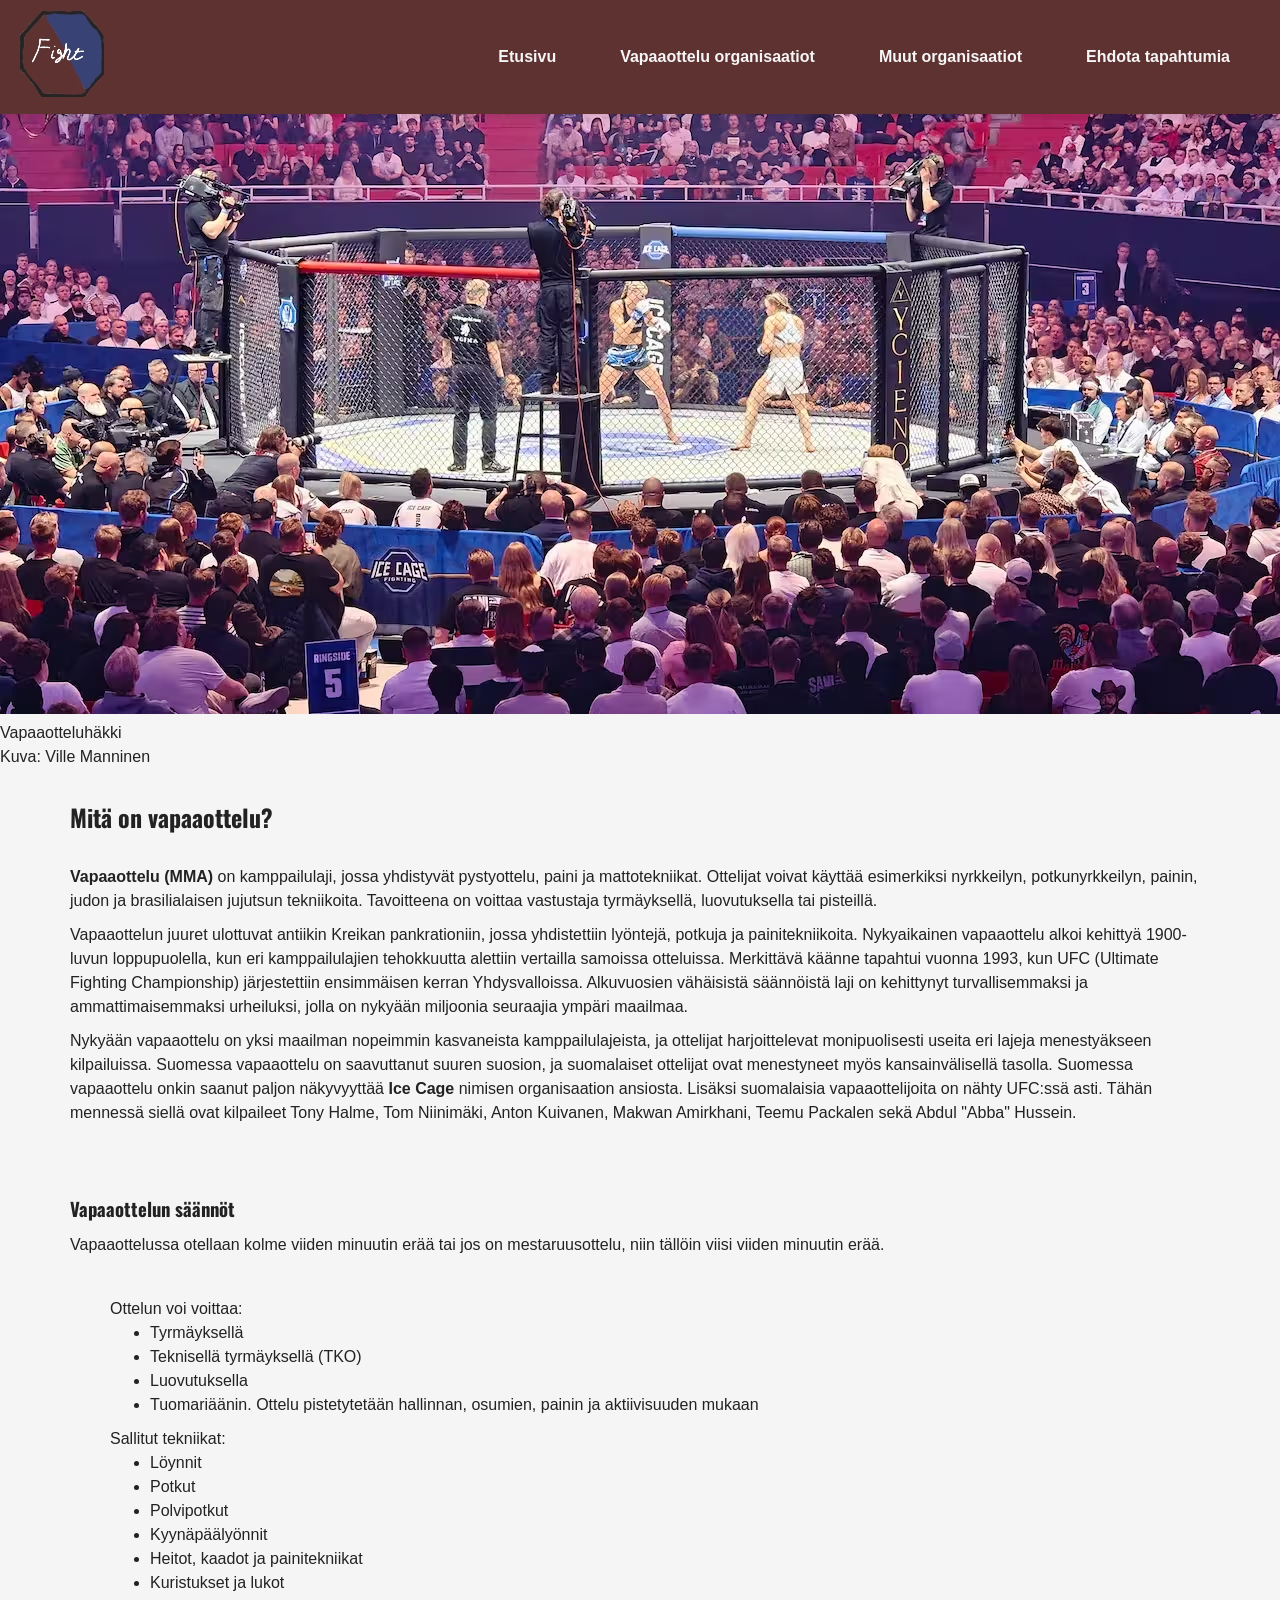
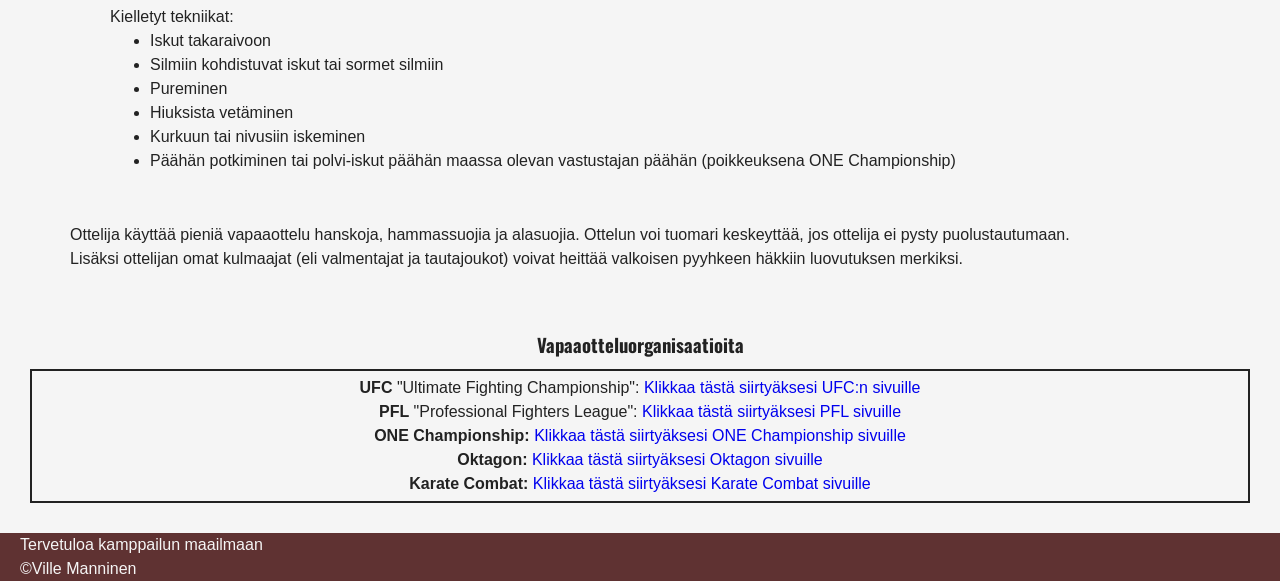
<file: index.html>
<!DOCTYPE html>
<html lang="fi">

<head>
    <meta charset="UTF-8">
    <meta name="viewport" content="width=device-width, initial-scale=1.0">
    <title>Vappaaottelu sivusto</title>
    <link rel="stylesheet" href="css/layout.css">
    <link rel="preconnect" href="https://fonts.googleapis.com">
    <link rel="preconnect" href="https://fonts.gstatic.com" crossorigin>
    <link href="https://fonts.googleapis.com/css2?family=Oswald:wght@200..700&display=swap" rel="stylesheet">
    <link rel="icon" href="kuvat/logo/icon.svg" type="image/svg+xml">
</head>

<body>
    <header class="header">
        <section id="logo">
            <figure>
                <img src="kuvat/logo.jpg" alt="logo">
            </figure>
        </section>
        <nav>
            <ul class="paavalikko">
                <li><a href="#">Etusivu</a></li>
                <!-- Pudotusvalikko vapaaotteluorganisaatioille ja muulle. Tosin tässä en nyt tehnyt kuin yhden vapaaotteluorganisaation sivut, mutta jos olisi muita niin ne tulisi tänne -->
                <li class="pudotusvalikko">
                    <a href="#vapaaottelu-organisaatiot">Vapaaottelu organisaatiot</a>
                    <ul class="pudotusvalikko-valikko">
                        <li><a href="pfl.html">PFL</a></li>
                        <li><a href="ONE">One Championship</a></li>
                        <li><a href="Oktagon">Oktagon MMA</a></li>
                    </ul>
                </li>
                <li class="pudotusvalikko">
                    <a href="#muut-organisaatiot">Muut organisaatiot</a>
                    <ul class="pudotusvalikko-valikko">
                        <li><a href="karate-combat.html">Karate Combat</a></li>
                        <li><a href="Ice Cage">Ice Cage</a></li>
                    </ul>
                </li>
                <li><a href="lomake.html">Ehdota tapahtumia</a></li>
            </ul>
        </nav>
    </header>

    <main>
        <section class="etusivu-kuva">
            <!-- Tähän tulee kuva siitä vapaaotteluhäkistä -->
            <!-- Kuvien kokoa pienennetty ja eri skaalauksia kuvista. -->
            <picture>
                <source type="image/avif" srcset="kuvat/hakki_millie_sani_v2.avif 3072w,
                        kuvat/hakki_millie_sani_v2_1280.avif 1280w,
                        kuvat/hakki_millie_sani_v2_640.avif 640w" sizes="100vw">

                <source type="image/webp" srcset="kuvat/hakki_millie_sani_v2.webp 3072w,
                        kuvat/hakki_millie_sani_v2_1280.webp 1280w,
                        kuvat/hakki_millie_sani_v2_640.webp 640w" sizes="100vw">

                <img src="kuvat/hakki_millie_sani_v2.jpg" alt="häkki kuva" width="3072" height="4096"
                    fetchpriority="high">
                <figcaption>Vapaaotteluhäkki
                    <p>Kuva: Ville Manninen</p>
                </figcaption>
            </picture>
        </section>

        <article>
            <section class="mma-info">
                <h2>Mitä on vapaaottelu?</h2>
                <p><strong>Vapaaottelu (MMA)</strong> on kamppailulaji, jossa yhdistyvät pystyottelu, paini ja
                    mattotekniikat.
                    Ottelijat voivat käyttää esimerkiksi nyrkkeilyn, potkunyrkkeilyn, painin, judon ja brasilialaisen
                    jujutsun tekniikoita.
                    Tavoitteena on voittaa vastustaja tyrmäyksellä, luovutuksella tai pisteillä.</p>
                <p>Vapaaottelun juuret ulottuvat antiikin Kreikan pankrationiin, jossa yhdistettiin lyöntejä, potkuja ja
                    painitekniikoita.
                    Nykyaikainen vapaaottelu alkoi kehittyä 1900-luvun loppupuolella, kun eri kamppailulajien
                    tehokkuutta alettiin vertailla samoissa otteluissa.
                    Merkittävä käänne tapahtui vuonna 1993, kun UFC (Ultimate Fighting Championship) järjestettiin
                    ensimmäisen kerran Yhdysvalloissa.
                    Alkuvuosien vähäisistä säännöistä laji on kehittynyt turvallisemmaksi ja ammattimaisemmaksi
                    urheiluksi, jolla on nykyään miljoonia seuraajia ympäri maailmaa.</p>
                <p>Nykyään vapaaottelu on yksi maailman nopeimmin kasvaneista kamppailulajeista, ja ottelijat
                    harjoittelevat monipuolisesti useita eri lajeja menestyäkseen kilpailuissa.
                    Suomessa vapaaottelu on saavuttanut suuren suosion, ja suomalaiset ottelijat ovat menestyneet myös
                    kansainvälisellä tasolla.
                    Suomessa vapaaottelu onkin saanut paljon näkyvyyttää <strong>Ice Cage</strong> nimisen organisaation
                    ansiosta.
                    Lisäksi suomalaisia vapaaottelijoita on nähty UFC:ssä asti. Tähän mennessä siellä ovat kilpaileet
                    Tony Halme, Tom Niinimäki, Anton Kuivanen, Makwan Amirkhani, Teemu Packalen sekä Abdul "Abba"
                    Hussein.</p>
            </section>
            <!-- Tehdään luokat säännöille ja luetteloille, jotta saadaan hienommin jäsenneltyä ja sisennettyä luetteloa -->
            <section class="säännöt">
                <h3>Vapaaottelun säännöt</h3>
                <p>Vapaaottelussa otellaan kolme viiden minuutin erää tai jos on mestaruusottelu, niin tällöin viisi
                    viiden minuutin erää.</p>
                <section class="luettelot">
                    <p>Ottelun voi voittaa: </p>
                    <ul>
                        <li>Tyrmäyksellä</li>
                        <li>Teknisellä tyrmäyksellä (TKO)</li>
                        <li>Luovutuksella</li>
                        <li>Tuomariäänin. Ottelu pistetytetään hallinnan, osumien, painin ja aktiivisuuden mukaan</li>
                    </ul>
                    <p>Sallitut tekniikat: </p>
                    <ul>
                        <li>Löynnit</li>
                        <li>Potkut</li>
                        <li>Polvipotkut</li>
                        <li>Kyynäpäälyönnit</li>
                        <li>Heitot, kaadot ja painitekniikat</li>
                        <li>Kuristukset ja lukot</li>
                    </ul>
                    <p>Kielletyt tekniikat:</p>
                    <ul>
                        <li>Iskut takaraivoon</li>
                        <li>Silmiin kohdistuvat iskut tai sormet silmiin</li>
                        <li>Pureminen</li>
                        <li>Hiuksista vetäminen</li>
                        <li>Kurkuun tai nivusiin iskeminen</li>
                        <li>Päähän potkiminen tai polvi-iskut päähän maassa olevan vastustajan päähän (poikkeuksena ONE
                            Championship)</li>
                    </ul>
                </section>
                <p>Ottelija käyttää pieniä vapaaottelu hanskoja, hammassuojia ja alasuojia. Ottelun voi tuomari
                    keskeyttää, jos ottelija ei pysty puolustautumaan. <br>
                    Lisäksi ottelijan omat kulmaajat (eli valmentajat ja tautajoukot) voivat heittää valkoisen pyyhkeen
                    häkkiin luovutuksen merkiksi.</p>
            </section>
            <section class="organisaatio-sektio">
                <!-- Tämän osan haluan yhteen omaan korttiin sisälle.

                <!-- Tee tämä jonkinnäköiseen laatikkoon ja laita linkit noiden kyseisten orgn. nettisivuille -->
                <h3>Vapaaotteluorganisaatioita</h3>
                <div class="organisaatiot">
                    <p><strong>UFC</strong> "Ultimate Fighting Championship": <a href="https://www.ufc.com/">Klikkaa
                            tästä siirtyäksesi UFC:n sivuille</a></p>
                    <p><Strong>PFL</Strong> "Professional Fighters League": <a href="https://pflmma.com/">Klikkaa tästä
                            siirtyäksesi PFL sivuille</a></p>
                    <p><Strong>ONE Championship:</Strong> <a href="https://www.onefc.com/">Klikkaa tästä siirtyäksesi
                            ONE Championship sivuille</a></p>
                    <p><strong>Oktagon:</strong> <a href="https://oktagonmma.com/en/">Klikkaa tästä siirtyäksesi Oktagon
                            sivuille</a></p>
                    <p><strong>Karate Combat:</strong> <a href="https://karate.com/">Klikkaa tästä siirtyäksesi Karate
                            Combat sivuille</a></p>
                </div>
            </section>
        </article>

    </main>

    <footer class="footer">
        <p>Tervetuloa kamppailun maailmaan</p>
        <p>&copy;Ville Manninen</p>
    </footer>

</body>

</html>
</file>
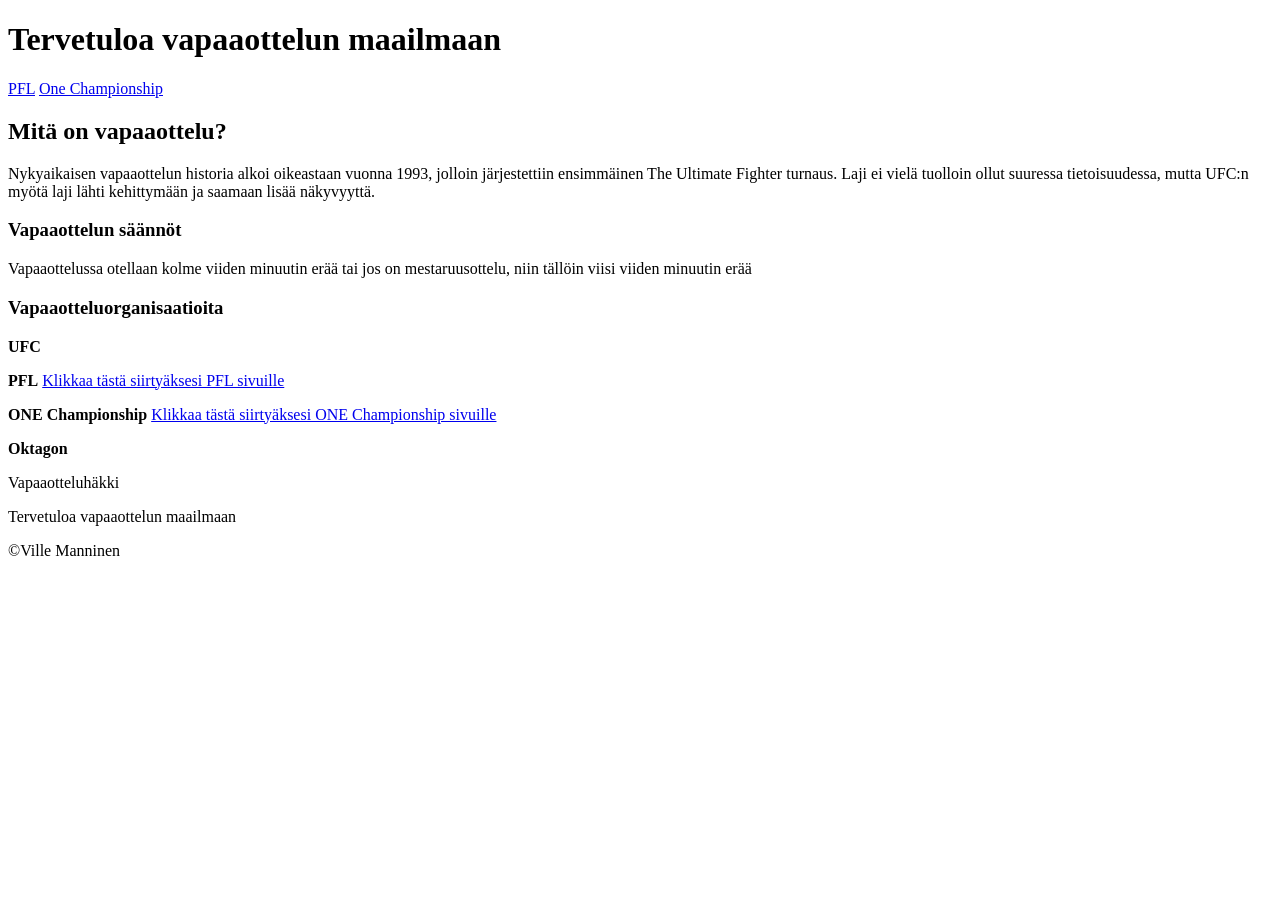
<file: html/index.html>
<!DOCTYPE html>
<html lang="en">
<head>
    <meta charset="UTF-8">
    <meta name="viewport" content="width=device-width, initial-scale=1.0">
    <title>Document</title>
    <link rel="stylesheet" href="">
</head>

<title>Vappaaottelu kalenteri</title>

<body>
    <header>
        <h1>Tervetuloa vapaaottelun maailmaan</h1>
        <nav>
            <a href="PFL">PFL</a>
            <a href="ONE">One Championship</a>
        </nav>
    </header>

    <main>
        <article>
            <h2>Mitä on vapaaottelu?</h2>
            <!-- Jatkan tätä tekstiä vielä, mutta haluan rakennetta saada alkuun -->
            <p>Nykyaikaisen vapaaottelun historia alkoi oikeastaan vuonna 1993, jolloin järjestettiin ensimmäinen The Ultimate Fighter turnaus. 
             Laji ei vielä tuolloin ollut suuressa tietoisuudessa, mutta UFC:n myötä laji lähti kehittymään ja saamaan lisää näkyvyyttä.</p>
             <h3>Vapaaottelun säännöt</h3>
             <p>Vapaaottelussa otellaan kolme viiden minuutin erää tai jos on mestaruusottelu, niin tällöin viisi viiden minuutin erää</p>
             <section>
                <!-- Tämän osan haluan yhteen omaan korttiin sisälle. Koska tässä harkkatyössä ei käydä UFC:tä tai Oktagonia niin niille ei linkkejä -->
                <h3>Vapaaotteluorganisaatioita</h3>
                <p><strong>UFC</strong></p>
                <p><Strong>PFL</Strong> <a href="PFL">Klikkaa tästä siirtyäksesi PFL sivuille</a></p>
                <p><Strong>ONE Championship</Strong> <a href="ONE">Klikkaa tästä siirtyäksesi ONE Championship sivuille</a></p>
                <p><strong>Oktagon</strong></p>
             </section>
        </article>

        <section>
            <!-- Tähän tulee kuva siitä vapaaotteluhäkistä -->
            <figure>

            </figure>
            <figcaption>Vapaaotteluhäkki</figcaption>
        </section>

        <!-- Seuraavaksi voisi tulla se lomake tähän, jossa voi ehdottaa tapahtumaa tai organisaatiota lisättäväksi -->

    </main>

    <footer>
        <p>Tervetuloa vapaaottelun maailmaan</p>
        <p>&copy;Ville Manninen</p>
    </footer>
    
</body>
</html>
</file>
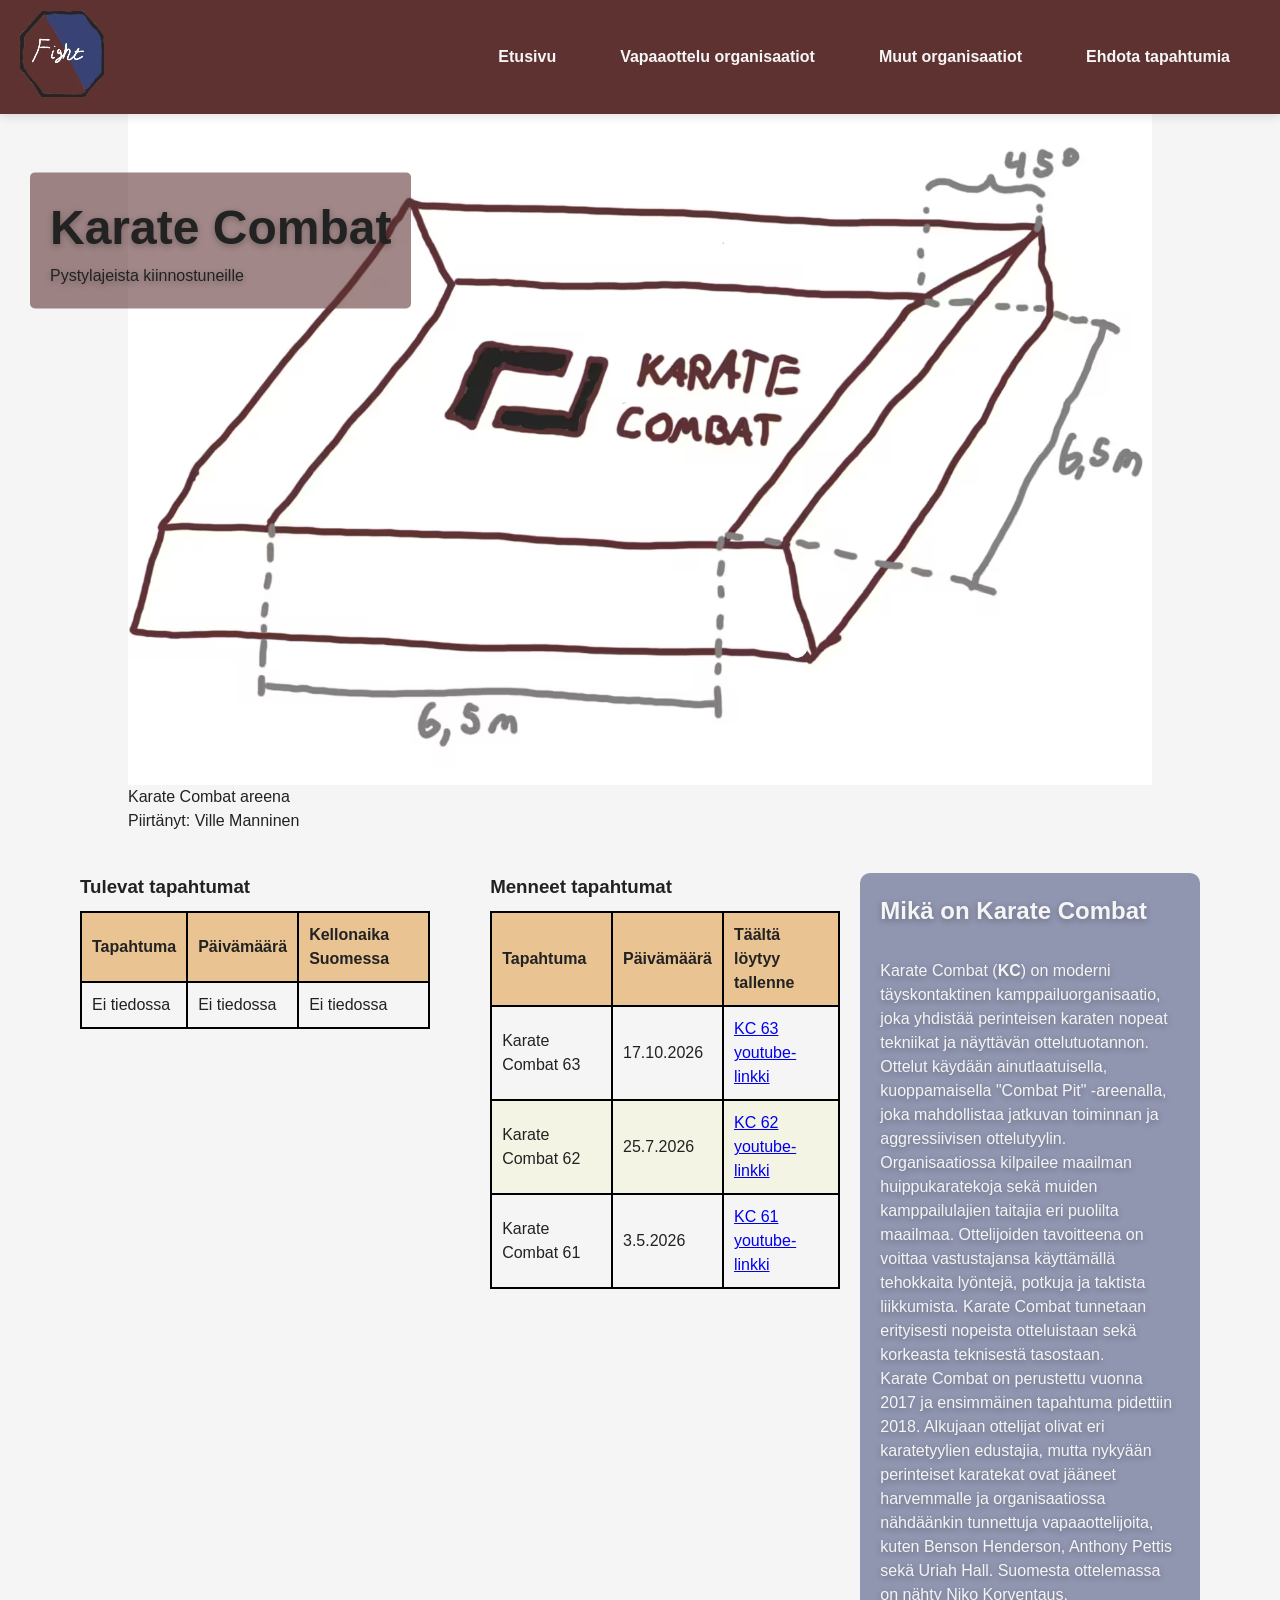
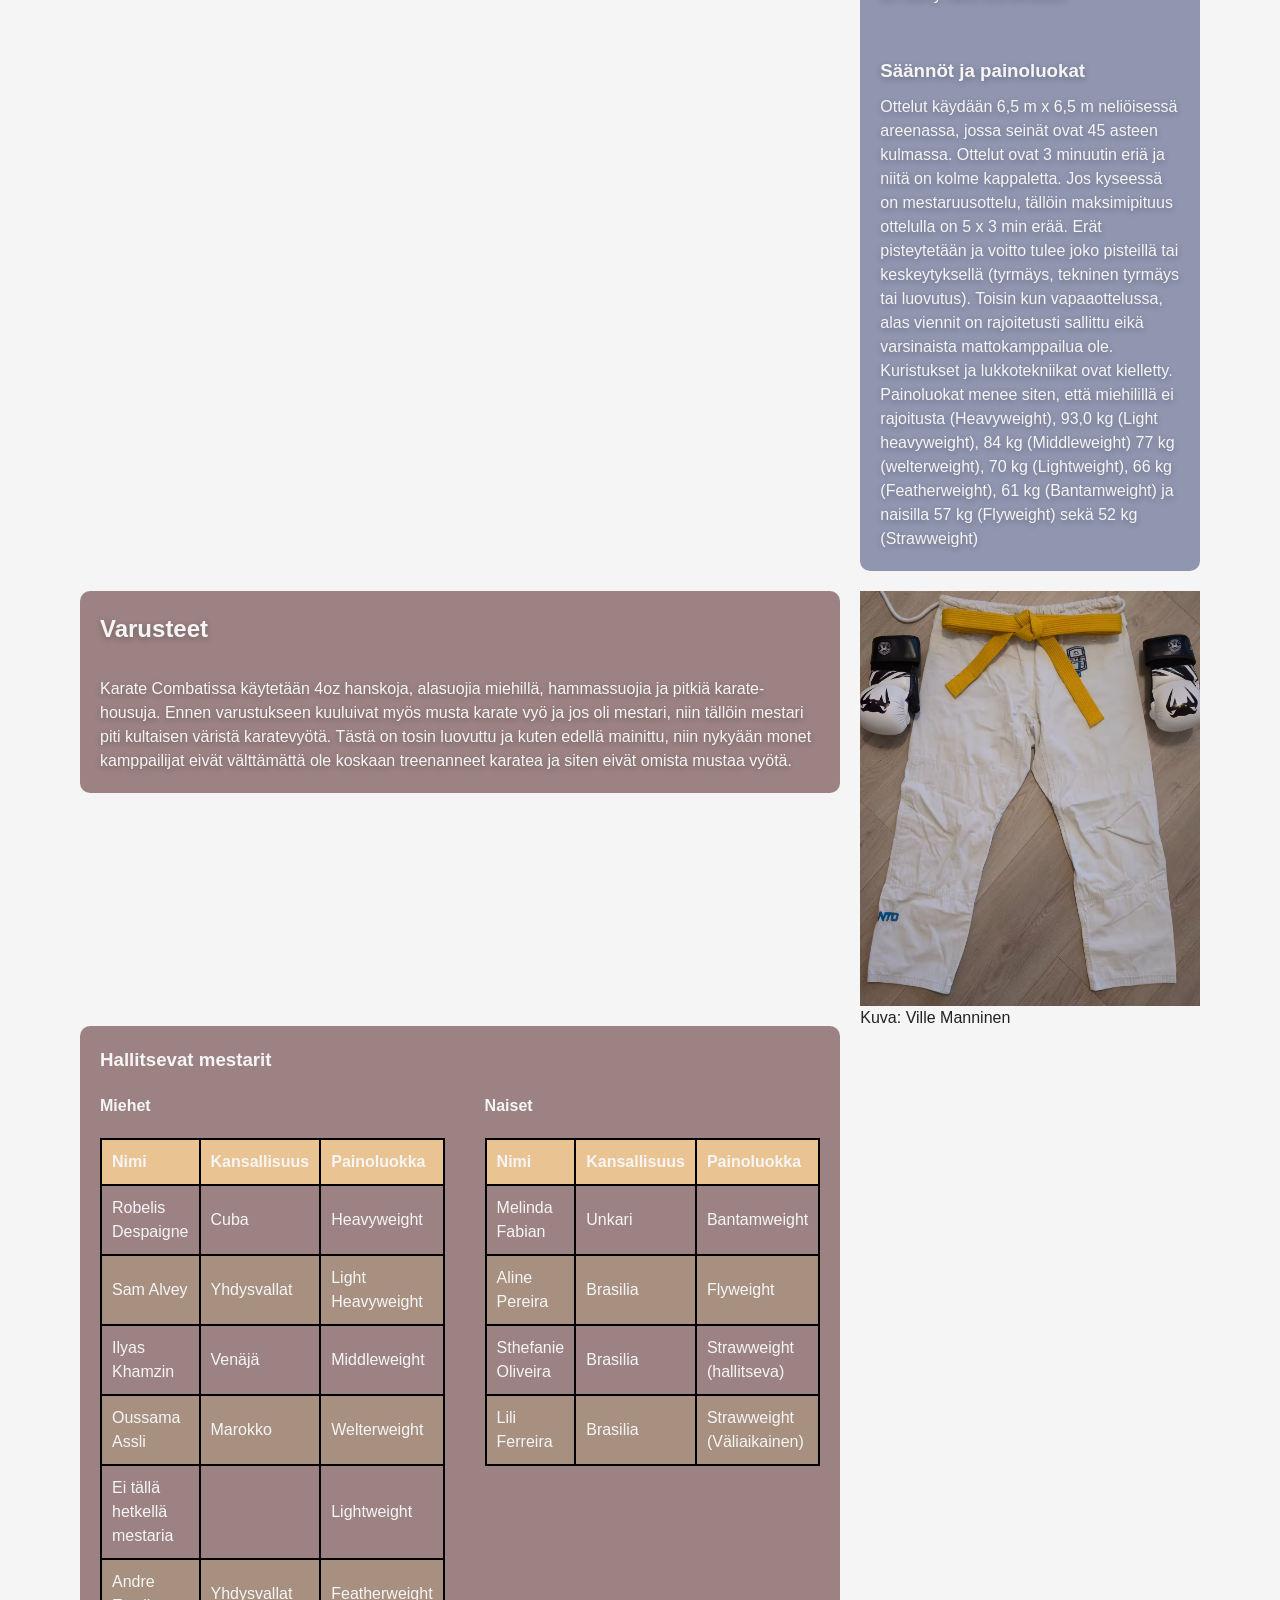
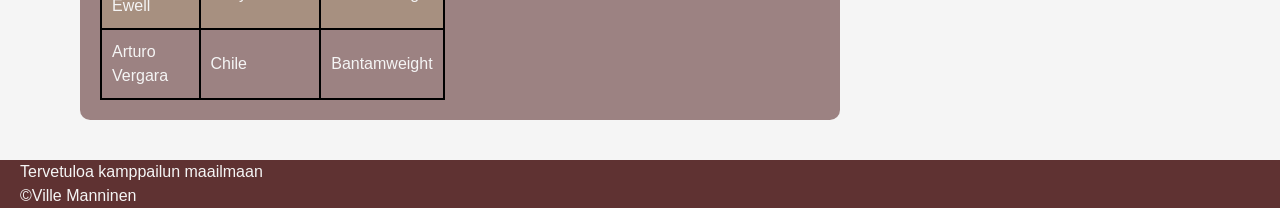
<file: karate-combat.html>
<!DOCTYPE html>
<html lang="fi">

<head>
    <meta charset="UTF-8">
    <meta name="viewport" content="width=device-width, initial-scale=1.0">
    <title>Karate Combat sivusto ja kalenteri</title>
    <link rel="stylesheet" href="css/layout.css">
    <link rel="icon" href="kuvat/logo/icon.svg" type="image/svg+xml">
</head>

<body>
    <header class="header">
        <section id="logo">
            <figure>
                <img src="kuvat/logo.jpg" alt="logo">
            </figure>
        </section>
        <nav>
            <ul class="paavalikko">
                <li><a href="index.html">Etusivu</a></li>
                <!-- Pudotusvalikko vapaaotteluorganisaatioille ja muulle. Tosin tässä en nyt tehnyt kuin yhden vapaaotteluorganisaation sivut, mutta jos olisi muita niin ne tulisi tänne -->
                <li class="pudotusvalikko">
                    <a href="#vapaaottelu-organisaatiot">Vapaaottelu organisaatiot</a>
                    <ul class="pudotusvalikko-valikko">
                        <li><a href="pfl.html">PFL</a></li>
                        <li><a href="ONE">One Championship</a></li>
                        <li><a href="Oktagon">Oktagon MMA</a></li>
                    </ul>
                </li>
                <li class="pudotusvalikko">
                    <a href="#muut-organisaatiot">Muut organisaatiot</a>
                    <ul class="pudotusvalikko-valikko">
                        <li><a href="karate-combat.html">Karate Combat</a></li>
                        <li><a href="Ice Cage">Ice Cage</a></li>
                    </ul>
                </li>
                <li><a href="lomake.html">Ehdota tapahtumia</a></li>
            </ul>
        </nav>
    </header>
    <!-- Banneri rakentuu kuvasta ja päälle teksti. Bannerin kuvan olen itse piirtänyt Samsung Galaxy Tab S9 Penup sovelluksella -->
    <!-- Kuvien kokoa pienennetty ja eri skaalauksia kuvista. -->
    <section class="kc-banneri">
        <picture>
            <source type="image/avif" srcset="kuvat/kc_pit_v2.avif 1504w,
                    kuvat/kc_pit_v2.avif 1280w,
                    kuvat/kc_pit_v2.avif 640w" sizes="100vw">
            <source type="image/webp" srcset="kuvat/kc_pit_v2.webp 1504w,
                    kuvat/kc_pit_v2.webp,
                    kuvat/kc_pit_v2.webp 640w" sizes="100vw">
            <img src="kuvat/kc_pit_v2.jpg" alt="kc-areena" width="1504" height="986" fetchpriority="high">
            <figcaption>Karate Combat areena
                <p>Piirtänyt: Ville Manninen</p>
            </figcaption>
        </picture>
        <div class="banneri-teksti">
            <h1 id="banneri-otsikko">Karate Combat</h1>
            <p>Pystylajeista kiinnostuneille</p>
        </div>
    </section>
    <!-- Main osa rakentuu neljästä osasta, tapahtumat-containerista, kc-esittelystä, varusteista ja mestareista -->
    <main class="main-kc">
        <article class="tapahtumat-container-kc">
            <section class="tulevat-kc">
                <h3>Tulevat tapahtumat</h3>
                <table>
                    <thead>
                        <th>Tapahtuma</th>
                        <th>Päivämäärä</th>
                        <th>Kellonaika Suomessa</th>
                    </thead>
                    <tbody>
                        <tr>
                            <td>Ei tiedossa</td>
                            <td>Ei tiedossa</td>
                            <td>Ei tiedossa</td>
                        </tr>
                    </tbody>
                </table>
            </section>
            <section class="menneet-kc">
                <h3>Menneet tapahtumat</h3>
                <table>
                    <thead>
                        <th>Tapahtuma</th>
                        <th>Päivämäärä</th>
                        <th>Täältä löytyy tallenne</th>
                    </thead>
                    <tbody>
                        <tr>
                            <td>Karate Combat 63</td>
                            <td>17.10.2026</td>
                            <td><a href="https://www.youtube.com/watch?v=Bj7Y3eCgF8A&t=2s">KC 63 youtube-linkki</a></td>
                        </tr>
                        <tr>
                            <td>Karate Combat 62</td>
                            <td>25.7.2026</td>
                            <td><a href="https://www.youtube.com/watch?v=kAiwUOb8HVw">KC 62 youtube-linkki</a>
                            </td>
                        </tr>
                        <tr>
                            <td>Karate Combat 61</td>
                            <td>3.5.2026</td>
                            <td><a href="https://www.youtube.com/live/7iORgmeLvCc?si=ViBxxLgZF8RyvKZC">KC 61
                                    youtube-linkki</a>
                            </td>
                        </tr>
                    </tbody>
                </table>
            </section>
        </article>
        <article class="kc-esittely">
            <section class="kc-esittely-teksti">
                <h2>Mikä on Karate Combat</h2>
                <p> Karate Combat (<strong>KC</strong>) on moderni täyskontaktinen kamppailuorganisaatio, joka
                    yhdistää
                    perinteisen karaten nopeat tekniikat ja näyttävän ottelutuotannon.
                    Ottelut käydään ainutlaatuisella, kuoppamaisella "Combat Pit" -areenalla, joka mahdollistaa
                    jatkuvan
                    toiminnan ja aggressiivisen ottelutyylin.
                </p>
                <p>Organisaatiossa kilpailee maailman huippukaratekoja sekä muiden kamppailulajien taitajia eri
                    puolilta
                    maailmaa.
                    Ottelijoiden tavoitteena on voittaa vastustajansa käyttämällä tehokkaita lyöntejä, potkuja ja
                    taktista liikkumista.
                    Karate Combat tunnetaan erityisesti nopeista otteluistaan sekä korkeasta teknisestä tasostaan.
                </p>
                <p>Karate Combat on perustettu vuonna 2017 ja ensimmäinen tapahtuma pidettiin 2018. Alkujaan
                    ottelijat
                    olivat eri karatetyylien edustajia, mutta nykyään perinteiset karatekat
                    ovat jääneet harvemmalle ja organisaatiossa nähdäänkin tunnettuja vapaaottelijoita, kuten Benson
                    Henderson, Anthony Pettis sekä Uriah Hall. Suomesta ottelemassa on nähty Niko Korventaus.
                </p>
                <h3>Säännöt ja painoluokat</h3>
                <p>Ottelut käydään 6,5 m x 6,5 m neliöisessä areenassa, jossa seinät ovat 45 asteen kulmassa.
                    Ottelut
                    ovat 3 minuutin eriä ja niitä on kolme kappaletta.
                    Jos kyseessä on mestaruusottelu, tällöin maksimipituus ottelulla on 5 x 3 min erää. Erät
                    pisteytetään ja voitto tulee joko pisteillä tai keskeytyksellä (tyrmäys, tekninen tyrmäys tai
                    luovutus).
                    Toisin kun vapaaottelussa, alas viennit on rajoitetusti sallittu eikä varsinaista
                    mattokamppailua
                    ole. Kuristukset ja lukkotekniikat ovat kielletty.
                </p>
                <p>
                    Painoluokat menee siten, että miehilillä ei rajoitusta (Heavyweight), 93,0 kg (Light
                    heavyweight),
                    84 kg
                    (Middleweight) 77 kg (welterweight), 70 kg (Lightweight), 66 kg (Featherweight), 61 kg
                    (Bantamweight)
                    ja naisilla 57 kg (Flyweight) sekä 52 kg (Strawweight)
                </p>
            </section>
        </article>
        <article class="kc-varusteet">
            <section class="kc-varusteet-teksti">
                <h2>Varusteet</h2>
                <p>Karate Combatissa käytetään 4oz hanskoja, alasuojia miehillä, hammassuojia ja pitkiä
                    karate-housuja.
                    Ennen varustukseen kuuluivat myös musta karate vyö ja jos oli mestari, niin tällöin mestari piti
                    kultaisen väristä karatevyötä.
                    Tästä on tosin luovuttu ja kuten edellä mainittu, niin nykyään monet kamppailijat eivät
                    välttämättä
                    ole koskaan treenanneet karatea ja siten eivät omista mustaa vyötä.
                </p>
            </section>
        </article>
        <section class="kc-varusteet-kuva">
            <picture>
                <source type="image/avif" srcset="kuvat/kc_vaatteet_v2.avif 2732w,
                        kuvat/kc_vaatteet_v2_1280.avif 1280w,
                        kuvat/kc_vaatteet_v2_640.avif 640w" sizes="100vw">

                <source type="image/webp" srcset="kuvat/kc_vaatteet_v2.webp 2732w,
                        kuvat/kc_vaatteet_v2_1280.webp 1280w,
                        kuvat/kc_vaatteet_v2_640.webp 640w" sizes="100vw">

                <img src="kuvat/kc_vaatteet_v2.jpg" alt="Karate Combat-vaatteet" width="2732" height="3142"
                    fetchpriority="high">
                <figcaption>
                    Kuva: Ville Manninen
                </figcaption>
            </picture>
        </section>

        <div class="mestarit-container-kc">
            <h3>Hallitsevat mestarit</h3>
            <section class="miehet-kc">
                <h4>Miehet</h4>
                <table>
                    <thead>
                        <th>Nimi</th>
                        <th>Kansallisuus</th>
                        <th>Painoluokka</th>
                    </thead>
                    <tbody>
                        <tr>
                            <td>Robelis Despaigne</td>
                            <td>Cuba</td>
                            <td>Heavyweight</td>
                        </tr>
                        <tr>
                            <td>Sam Alvey</td>
                            <td>Yhdysvallat</td>
                            <td>Light Heavyweight</td>
                        </tr>
                        <tr>
                            <td>Ilyas Khamzin</td>
                            <td>Venäjä</td>
                            <td>Middleweight</td>
                        </tr>
                        <tr>
                            <td>Oussama Assli</td>
                            <td>Marokko</td>
                            <td>Welterweight</td>
                        </tr>
                        <tr>
                            <td>Ei tällä hetkellä mestaria</td>
                            <td></td>
                            <td>Lightweight</td>
                        </tr>
                        <tr>
                            <td>Andre Ewell</td>
                            <td>Yhdysvallat</td>
                            <td>Featherweight</td>
                        </tr>
                        <tr>
                            <td>Arturo Vergara</td>
                            <td>Chile</td>
                            <td>Bantamweight</td>
                        </tr>
                    </tbody>
                </table>
            </section>
            <section class="naiset-kc">
                <h4>Naiset</h4>
                <table>
                    <thead>
                        <th>Nimi</th>
                        <th>Kansallisuus</th>
                        <th>Painoluokka</th>
                    </thead>
                    <tbody>
                        <tr>
                            <td>Melinda Fabian</td>
                            <td>Unkari</td>
                            <td>Bantamweight</td>
                        </tr>
                        <tr>
                            <td>Aline Pereira</td>
                            <td>Brasilia</td>
                            <td>Flyweight</td>
                        </tr>
                        <tr>
                            <td>Sthefanie Oliveira</td>
                            <td>Brasilia</td>
                            <td>Strawweight (hallitseva)</td>
                        </tr>
                        <tr>
                            <td>Lili Ferreira</td>
                            <td>Brasilia</td>
                            <td>Strawweight (Väliaikainen)</td>
                        </tr>
                    </tbody>
                </table>
            </section>
    </main>

    <footer class="footer">
        <p>Tervetuloa kamppailun maailmaan</p>
        <p>&copy;Ville Manninen</p>
    </footer>

</body>

</html>
</file>
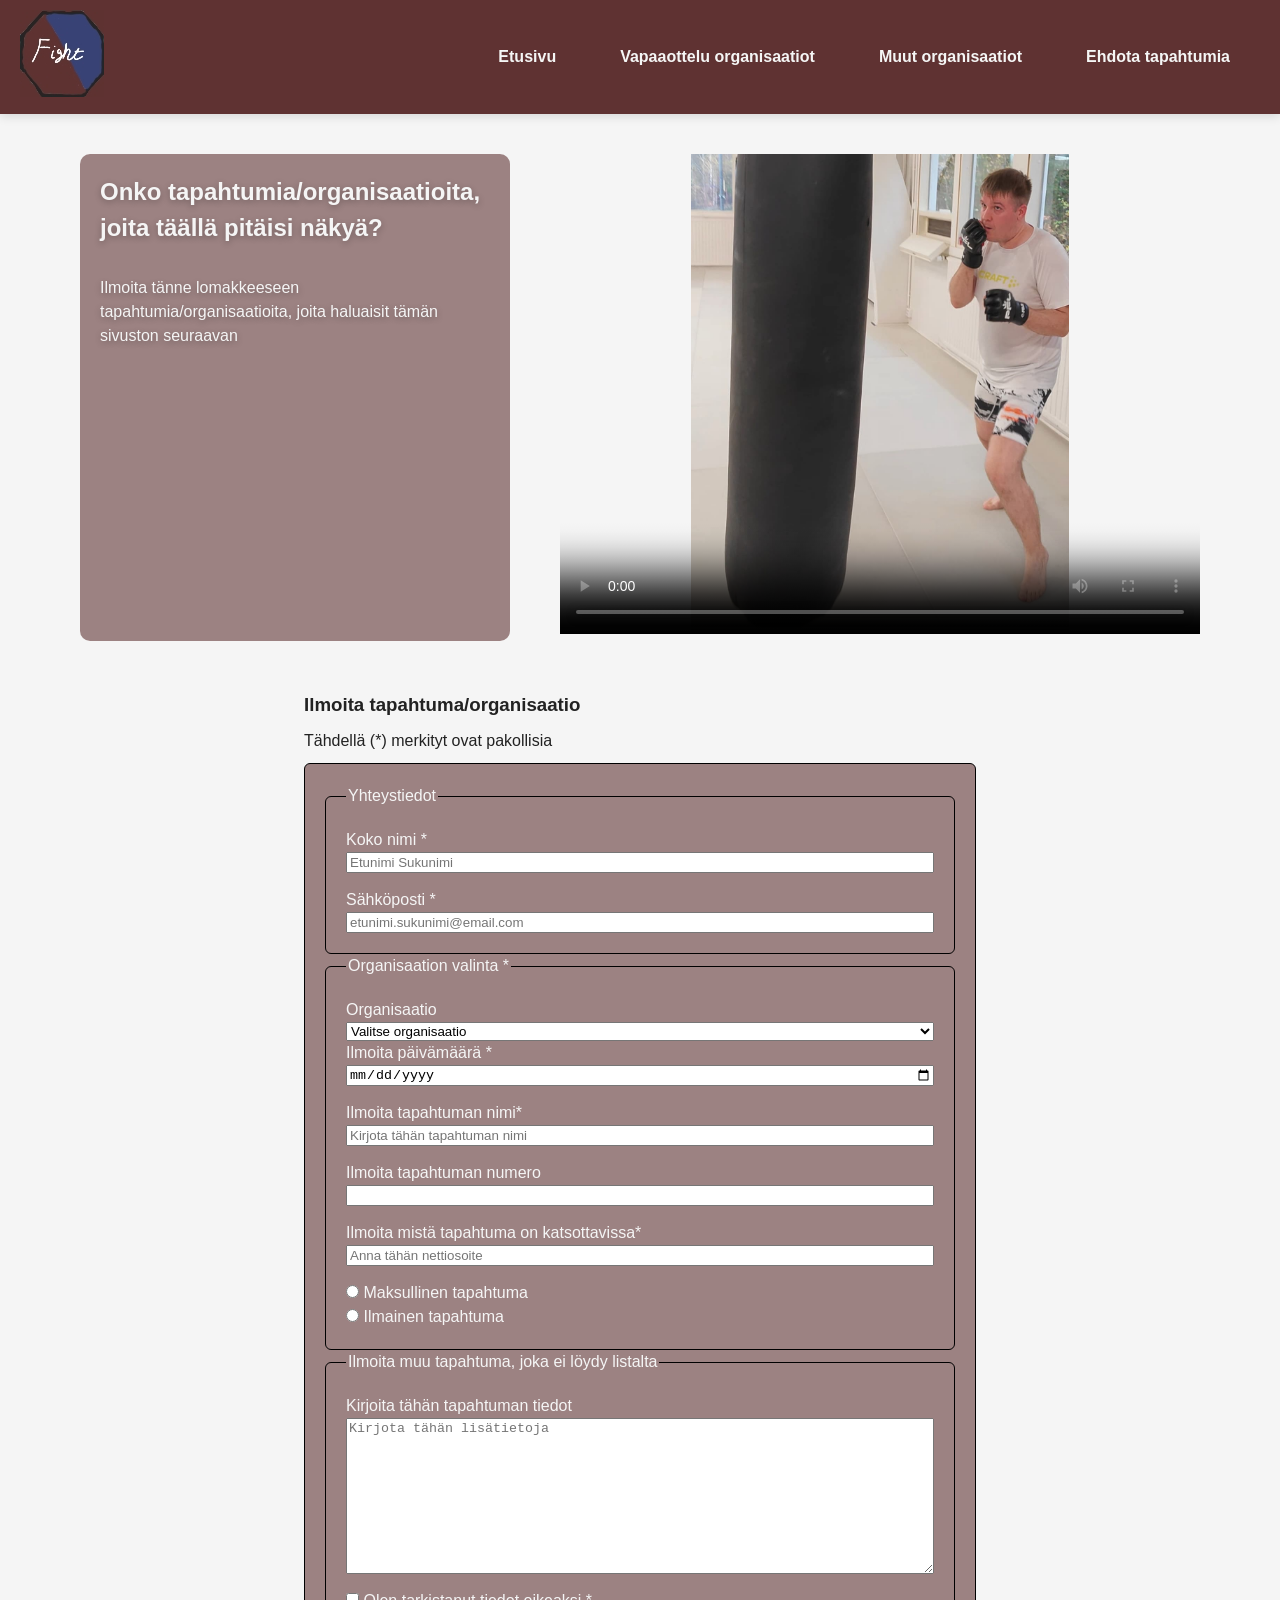
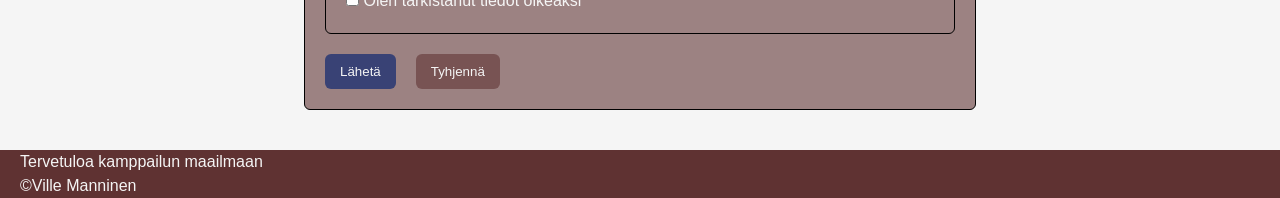
<file: lomake.html>
<!DOCTYPE html>
<html lang="fi">

<head>
    <meta charset="UTF-8">
    <meta name="viewport" content="width=device-width, initial-scale=1.0">
    <title>Tapahtuman ehdotuslomake</title>
    <link rel="stylesheet" href="css/layout.css">
    <link rel="icon" href="kuvat/logo/icon.svg" type="image/svg+xml">
</head>

<body>
    <header class="header">
        <section id="logo">
            <figure>
                <img src="kuvat/logo.jpg" alt="logo">
            </figure>
        </section>
        <nav>
            <ul class="paavalikko">
                <li><a href="index.html">Etusivu</a></li>
                <!-- Pudotusvalikko vapaaotteluorganisaatioille ja muulle. Tosin tässä en nyt tehnyt kuin yhden vapaaotteluorganisaation sivut, mutta jos olisi muita niin ne tulisi tänne -->
                <li class="pudotusvalikko">
                    <a href="#vapaaottelu-organisaatiot">Vapaaottelu organisaatiot</a>
                    <ul class="pudotusvalikko-valikko">
                        <li><a href="pfl.html">PFL</a></li>
                        <li><a href="ONE">One Championship</a></li>
                        <li><a href="Oktagon">Oktagon MMA</a></li>
                    </ul>
                </li>
                <li class="pudotusvalikko">
                    <a href="#muut-organisaatiot">Muut organisaatiot</a>
                    <ul class="pudotusvalikko-valikko">
                        <li><a href="karate-combat.html">Karate Combat</a></li>
                        <li><a href="Ice Cage">Ice Cage</a></li>
                    </ul>
                </li>
                <li><a href="lomake.html">Ehdota tapahtumia</a></li>
            </ul>
        </nav>
    </header>
    <!-- Tälle sivulle tulee lomake, jossa voi täyttää tapahtuma-ilmoituslomakkeen ja lisäksi video
     Videon kuva on logo, sillä en saanut fiksusti puhelimesta tallennettua videosta kuvaa tuohon, enkä 
     jaksanut enää lavastaa kuvaa videolle. Videossa olen minä, musiikki on itse kitaralla tekoälylle nauhoitettu ja tekoäly
     generoinut musiikin. Eli copyrights kunnossa -->
    <main class="main-lomake">
        <section class="otsikko-lomake">
            <h2>Onko tapahtumia/organisaatioita, joita täällä pitäisi näkyä?</h2>
            <p>Ilmoita tänne lomakkeeseen tapahtumia/organisaatioita, joita haluaisit tämän sivuston seuraavan
            </p>
        </section>
        <section class="nyrkkeily-video">
            <video controls="metadata" poster="kuvat/video_kuva_v2.jpg" width="640" height="480">
                <source src="media/nyrkkeily_video.mp4">
            </video>
        </section>
        <!-- Tästä alkaa lomake. Lomakkeella ilmoitetaan joko listalta löytyvä organisaation tapahtuman, tai sitten voi ilmoittaa aivan uuden organisaation tapahtuman -->
        <section class="lomake-taytto">
            <h3>Ilmoita tapahtuma/organisaatio</h3>
            <p>Tähdellä (*) merkityt ovat pakollisia</p>
            <form action="#" method="post">
                <fieldset>
                    <legend>Yhteystiedot</legend>
                    <div class="kentta">
                        <label for="nimi">Koko nimi <span class="pakollinen">*</span></label>
                        <input type="text" name="kokonimi" id="nimi" placeholder="Etunimi Sukunimi" autocomplete="name"
                            maxlength="100" required>
                    </div>
                    <div class="kentta">
                        <label for="sposti">Sähköposti <span class="pakollinen">*</span></label>
                        <input type="email" name="spostiosoite" id="sposti" placeholder="etunimi.sukunimi@email.com"
                            autocomplete="email" maxlength="100" required>
                    </div>
                </fieldset>
                <fieldset>
                    <legend>Organisaation valinta *</legend>
                    <label for="organisaatio">Organisaatio</label>
                    <select name="organisaatio" id="organisaatio">
                        <option value="#">Valitse organisaatio</option>
                        <optgroup label="Vapaaottelu">
                            <option value="ufc">UFC</option>
                            <option value="pfl">PFL</option>
                            <option value="oktagon">Oktagon</option>
                            <option value="rizin">RIZIN Fighting Federarion</option>
                        </optgroup>
                        <optgroup label="Muut">
                            <option value="karare-combat">Karate Combat</option>
                            <option value="one-championship">One Championship</option>
                            <option value="ice-cage">Ice Cage</option>
                            <option value="raf">RAF Real American Freestyle</option>
                        </optgroup>
                    </select>
                    <div class="kentta">
                        <label for="paiva">Ilmoita päivämäärä <span class="pakollinen">*</span></label>
                        <input type="date" id="paiva" name="paiva" required>
                    </div>
                    <div class="kentta">
                        <label for="tapahtuma-nimi">Ilmoita tapahtuman nimi<span class="pakollinen">*</span></label>
                        <input type="text" id="tapahtuma-nimi" name="tapahtuma-nimi" placeholder="Kirjota tähän tapahtuman nimi" maxlength="100" required>
                    </div>
                    <div class="kentta">
                        <label for="numero">Ilmoita tapahtuman numero </label>
                        <input type="number" id="numero" name="numero" min="1"> 
                        <!-- Tapahtuma ei voi olla numero yksi, mutta ylärajaa ei määritetä. Esim. UFC alkaa olemaan jo tapahtumassa 400 
                         Kaikilla tapahtumilla ei myöskään välttämättä ole numeroa ja sen takia tuossa ei ole oletusarvoa, kun se olisi
                         rasittavaa aina pyyhkiä oletusarvo pois.-->
                    </div>
                    <div class="kentta">
                        <label for="mista">Ilmoita mistä tapahtuma on katsottavissa<span class="pakollinen">*</span></label>
                        <input type="text" id="mista" name="mista" placeholder="Anna tähän nettiosoite" maxlength="500" required>
                    </div>
                    <div class="valinta">
                        <input type="radio" id="maksullinen" name="maksullisuus" value="maksullinen" required>
                        <label for="maksullinen">Maksullinen tapahtuma</label>
                    </div>
                    <div class="valinta">
                        <input type="radio" id="ilmainen" name="maksullisuus" value="ilmainen" required>
                        <label for="ilmainen">Ilmainen tapahtuma</label>
                    </div>
                </fieldset>
                <fieldset>
                    <legend>Ilmoita muu tapahtuma, joka ei löydy listalta</legend>
                    <div class="kentta">
                        <label for="viesti">Kirjoita tähän tapahtuman tiedot</label>
                        <textarea name="viesti" id="viesti" rows="10"
                            placeholder="Kirjota tähän lisätietoja"></textarea>
                    </div>
                    <div class="valinta">
                        <input type="checkbox" id="tiedot-oikeat" name="tiedot-oikeat" value="kylla">
                        <label for="tiedot-oikeat">Olen tarkistanut tiedot oikeaksi <span
                                class="pakollinen">*</span></label>
                    </div>
                </fieldset>

                <div class="painikkeet">
                    <button type="submit">Lähetä</button>
                    <button type="reset" class="tyhjenna">Tyhjennä</button>
                </div>
            </form>
        </section>

    </main>
    <footer class="footer">
        <p>Tervetuloa kamppailun maailmaan</p>
        <p>&copy;Ville Manninen</p>
    </footer>
</body>

</html>
</file>
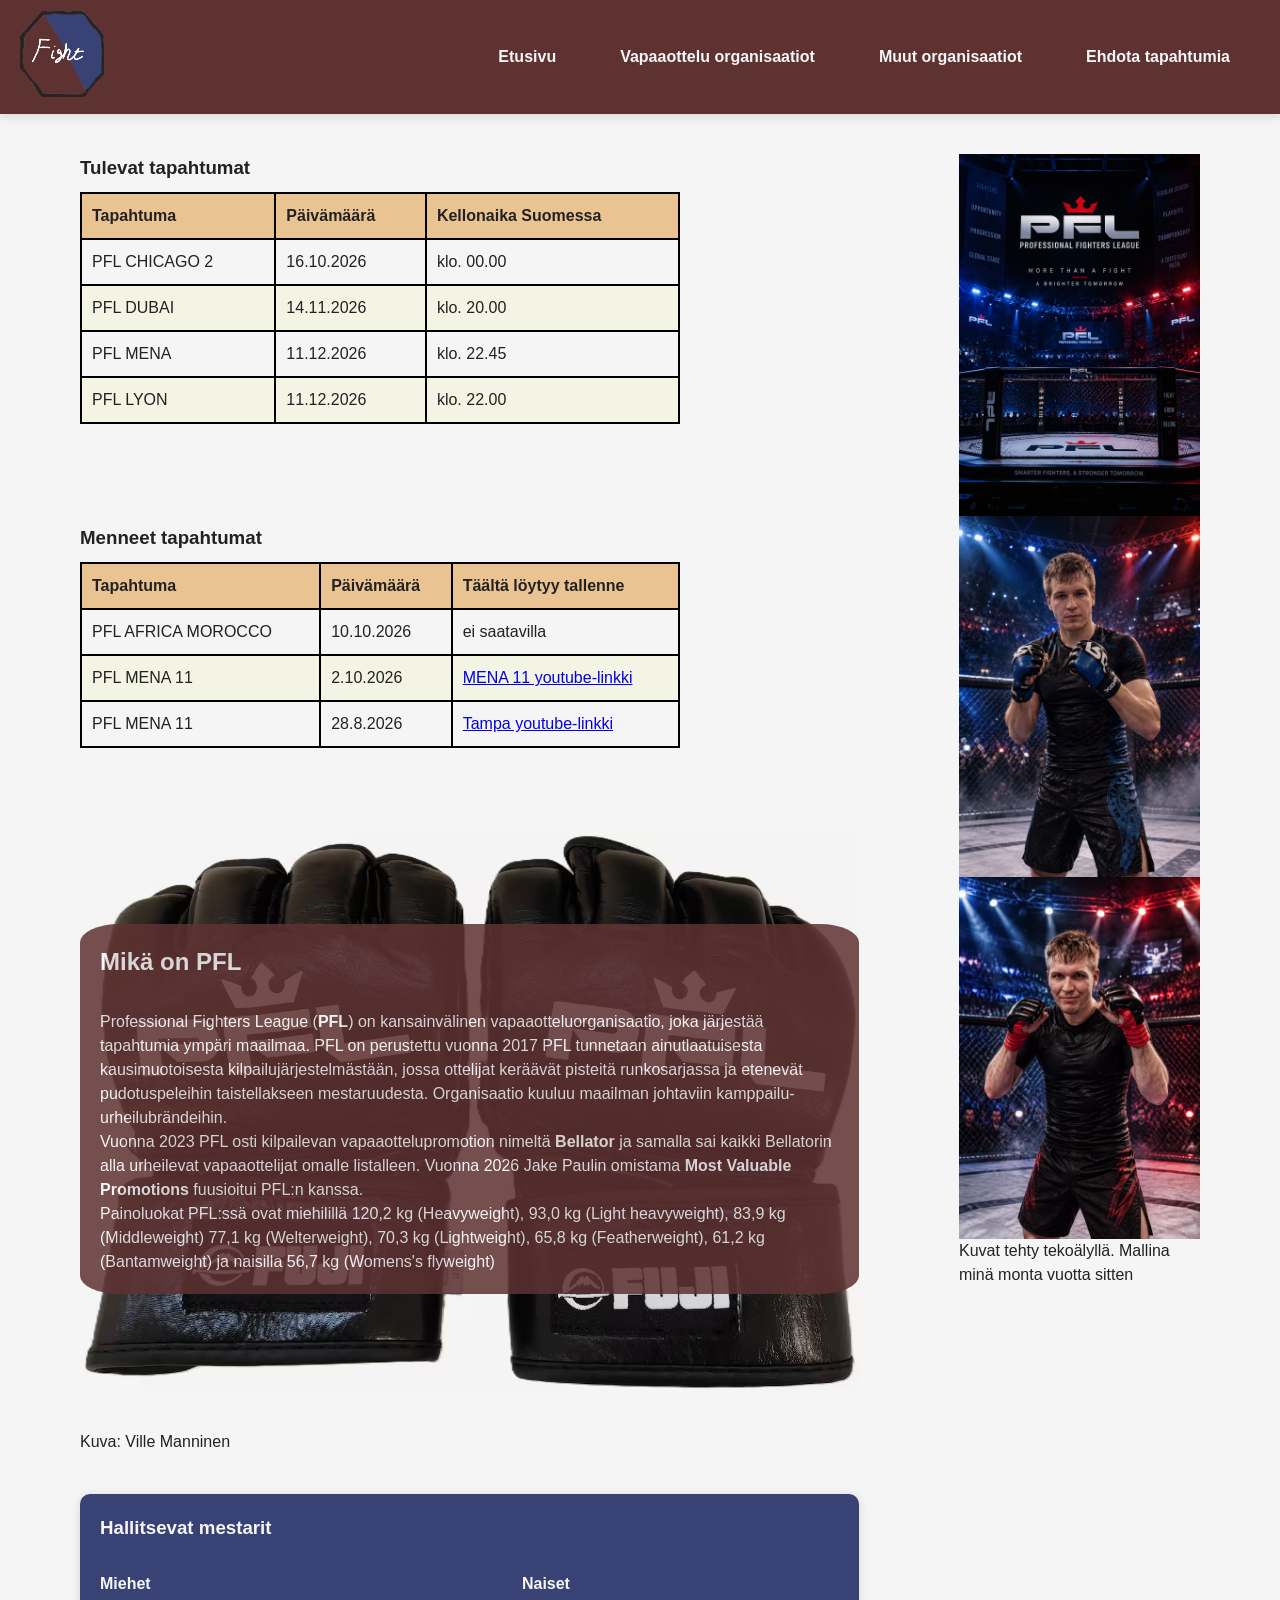
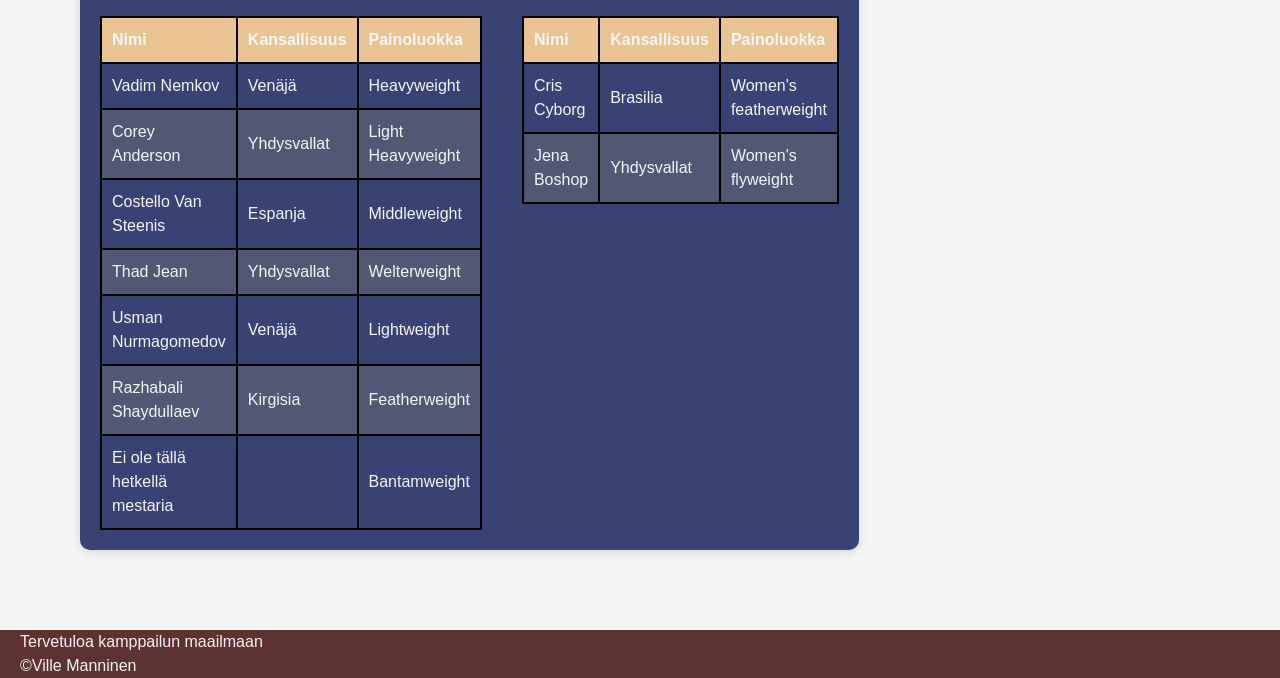
<file: pfl.html>
<!DOCTYPE html>
<html lang="fi">

<head>
    <meta charset="UTF-8">
    <meta name="viewport" content="width=device-width, initial-scale=1.0">
    <title>PFL sivusto ja kalenteri</title>
    <link rel="stylesheet" href="css/layout.css">
    <link rel="icon" href="kuvat/logo/icon.svg" type="image/svg+xml">
</head>

<body>
    <header class="header">
        <section id="logo">
            <figure>
                <img src="kuvat/logo.jpg" alt="logo">
            </figure>
        </section>
        <nav>
            <ul class="paavalikko">
                <li><a href="index.html">Etusivu</a></li>
                <!-- Pudotusvalikko vapaaotteluorganisaatioille ja muulle. Tosin tässä en nyt tehnyt kuin yhden vapaaotteluorganisaation sivut, mutta jos olisi muita niin ne tulisi tänne -->
                <li class="pudotusvalikko">
                    <a href="#vapaaottelu-organisaatiot">Vapaaottelu organisaatiot</a>
                    <ul class="pudotusvalikko-valikko">
                        <li><a href="pfl.html">PFL</a></li>
                        <li><a href="ONE">One Championship</a></li>
                        <li><a href="Oktagon">Oktagon MMA</a></li>
                    </ul>
                </li>
                <li class="pudotusvalikko">
                    <a href="#muut-organisaatiot">Muut organisaatiot</a>
                    <ul class="pudotusvalikko-valikko">
                        <li><a href="karate-combat.html">Karate Combat</a></li>
                        <li><a href="Ice Cage">Ice Cage</a></li>
                    </ul>
                </li>
                <li><a href="lomake.html">Ehdota tapahtumia</a></li>
            </ul>
        </nav>
    </header>
    <!-- Rakennetaan containerin sisälle grid siten, että koko sivulla on sidebar ja sitten sisältö. Taulukot tulevat omaan gridiin -->
    <div class="container-pfl">
        <main class="main-pfl">
            <article class="tapahtumat-container">
                <section class="tulevat">
                    <h3>Tulevat tapahtumat</h3>
                    <table>
                        <thead>
                            <th>Tapahtuma</th>
                            <th>Päivämäärä</th>
                            <th>Kellonaika Suomessa</th>
                        </thead>
                        <tbody>
                            <tr>
                                <td>PFL CHICAGO 2</td>
                                <td>16.10.2026</td>
                                <td>klo. 00.00</td>
                            </tr>
                            <tr>
                                <td>PFL DUBAI</td>
                                <td>14.11.2026</td>
                                <td>klo. 20.00</td>
                            </tr>
                            <tr>
                                <td>PFL MENA</td>
                                <td>11.12.2026</td>
                                <td>klo. 22.45</td>
                            </tr>
                            <tr>
                                <td>PFL LYON</td>
                                <td>11.12.2026</td>
                                <td>klo. 22.00</td>
                            </tr>
                        </tbody>
                    </table>
                </section>
                <section class="menneet">
                    <h3>Menneet tapahtumat</h3>
                    <table>
                        <thead>
                            <th>Tapahtuma</th>
                            <th>Päivämäärä</th>
                            <th>Täältä löytyy tallenne</th>
                        </thead>
                        <tbody>
                            <tr>
                                <td>PFL AFRICA MOROCCO</td>
                                <td>10.10.2026</td>
                                <td>ei saatavilla</td>
                            </tr>
                            <tr>
                                <td>PFL MENA 11</td>
                                <td>2.10.2026</td>
                                <td><a href="https://www.youtube.com/watch?v=usaGlDx08tw&t=363s">MENA 11
                                        youtube-linkki</a>
                                </td>
                            </tr>
                            <tr>
                                <td>PFL MENA 11</td>
                                <td>28.8.2026</td>
                                <td><a href="https://www.youtube.com/watch?v=x1zHUgLFSfU">Tampa youtube-linkki</a></td>
                            </tr>
                        </tbody>
                    </table>
                </section>
            </article>
            <!-- Tähän tulee esittelytekstit PFL:stä sekä itse ottama kuva hanskoista-->
            <article class="pfl-esittely">
                <section class="esittely-teksti">
                    <h2>Mikä on PFL</h2>
                    <p>Professional Fighters League (<strong>PFL</strong>) on kansainvälinen vapaaotteluorganisaatio,
                        joka
                        järjestää tapahtumia ympäri maailmaa. PFL on perustettu vuonna 2017
                        PFL tunnetaan ainutlaatuisesta kausimuotoisesta kilpailujärjestelmästään, jossa ottelijat
                        keräävät
                        pisteitä runkosarjassa ja etenevät pudotuspeleihin taistellakseen mestaruudesta.
                        Organisaatio kuuluu maailman johtaviin kamppailu-urheilubrändeihin.</p>
                    <p> Vuonna 2023 PFL osti kilpailevan vapaaottelupromotion nimeltä <strong>Bellator</strong> ja
                        samalla
                        sai
                        kaikki Bellatorin alla urheilevat vapaaottelijat omalle listalleen. Vuonna 2026 Jake Paulin
                        omistama
                        <strong>Most Valuable Promotions</strong> fuusioitui PFL:n kanssa.
                    </p>
                    <p>
                        Painoluokat PFL:ssä ovat miehilillä 120,2 kg (Heavyweight), 93,0 kg (Light heavyweight), 83,9 kg
                        (Middleweight)
                        77,1 kg (Welterweight), 70,3 kg (Lightweight), 65,8 kg (Featherweight), 61,2 kg (Bantamweight)
                        ja
                        naisilla 56,7 kg (Womens's flyweight)
                    </p>
                </section>
                <!-- Kuvien kokoa pienennetty ja eri skaalauksia kuvista. -->
                <section class="pfl-hanskat">
                    <picture>
                        <source type="image/avif" srcset="kuvat/pfl_hanskat_v2.avif 4004w,
                                kuvat/pfl_hanskat_v2_1280.avif 1280w,
                                kuvat/pfl_hanskat_v2_640.avif 640w" sizes="100vw">

                        <source type="image/webp" srcset="kuvat/pfl_hanskat_v2.webp 4004w,
                                kuvat/pfl_hanskat_v2_1280.webp 1280w,
                                kuvat/pfl_hanskat_v2_640.webp 640w" sizes="100vw">

                        <img src="kuvat/pfl_hanskat_v2.jpg" alt="PFL pfl-hanskat" width="4004" height="2860"
                            fetchpriority="high">
                        <figcaption>
                            Kuva: Ville Manninen
                        </figcaption>
                    </picture>
                </section>
            </article>
            <!-- Tähän tulee taulukot mestareista -->
            <article class="mestarit-container">
                <h3>Hallitsevat mestarit</h3>
                <section class="miehet">
                    <h4>Miehet</h4>
                    <table>
                        <thead>
                            <th>Nimi</th>
                            <th>Kansallisuus</th>
                            <th>Painoluokka</th>
                        </thead>
                        <tbody>
                            <tr>
                                <td>Vadim Nemkov</td>
                                <td>Venäjä</td>
                                <td>Heavyweight</td>
                            </tr>
                            <tr>
                                <td>Corey Anderson</td>
                                <td>Yhdysvallat</td>
                                <td>Light Heavyweight</td>
                            </tr>
                            <tr>
                                <td>Costello Van Steenis</td>
                                <td>Espanja</td>
                                <td>Middleweight</td>
                            </tr>
                            <tr>
                                <td>Thad Jean</td>
                                <td>Yhdysvallat</td>
                                <td>Welterweight</td>
                            </tr>
                            <tr>
                                <td>Usman Nurmagomedov</td>
                                <td>Venäjä</td>
                                <td>Lightweight</td>
                            </tr>
                            <tr>
                                <td>Razhabali Shaydullaev</td>
                                <td>Kirgisia</td>
                                <td>Featherweight</td>
                            </tr>
                            <tr>
                                <td>Ei ole tällä hetkellä mestaria</td>
                                <td></td>
                                <td>Bantamweight</td>
                            </tr>
                        </tbody>
                    </table>
                </section>
                <section class="naiset">
                    <h4>Naiset</h4>
                    <table>
                        <thead>
                            <th>Nimi</th>
                            <th>Kansallisuus</th>
                            <th>Painoluokka</th>
                        </thead>
                        <tbody>
                            <tr>
                                <td>Cris Cyborg</td>
                                <td>Brasilia</td>
                                <td>Women's featherweight</td>
                            </tr>
                            <tr>
                                <td>Jena Boshop</td>
                                <td>Yhdysvallat</td>
                                <td>Women's flyweight</td>
                            </tr>
                        </tbody>
                    </table>
                </section>
            </article>
        </main>
        <!-- Sivupalkin kuvat. Kaikki kuvat on tekoälyllä tehtyjä. Ylin on puhtaasti pyydetty tekoälyltä, kaksi alempaa on minusta 5 vuoden takaa ja tekoälyllä muokattuja -->
        <!-- Sivupalkin kuvien kokoa myös pienennetty. -->
        <aside class="sivupalkki">
            <picture>
                <source type="image/avif" srcset="kuvat/pfl sivupalkki kuva_v2.avif 1024w,
                            kuvat/pfl sivupalkki kuva_v2_640.avif 640w" sizes="100vw">

                <source type="image/webp" srcset="kuvat/pfl sivupalkki kuva_v2.webp 1024w,
                            kuvat/pfl sivupalkki kuva_v2_640.webp 640w" sizes="100vw">

                <img src="kuvat/pfl sivupalkki kuva_v2.jpg" alt="PFL sivukuva" width="1024" height="1536"
                    fetchpriority="high">
            </picture>
            <picture>
                <source type="image/avif" srcset="kuvat/profiilikuva_v2.avif 1024w,
                            kuvat/profiilikuva_v2_640.avif 640w" sizes="100vw">

                <source type="image/webp" srcset="kuvat/profiilikuva_v2.webp 1024w,
                            kuvat/profiilikuva_v2_640.webp 640w" sizes="100vw">
                <img src="kuvat/profiilikuva_v2.jpg" alt="Ottelija sivukuva" width="1024" height="1536"
                    fetchpriority="high">
            </picture>
            <picture>
                <source type="image/avif" srcset="kuvat/profiilikuva2_v2.avif 1024w,
                            kuvat/profiilikuva2_v2_640.avif 640w" sizes="100vw">

                <source type="image/webp" srcset="kuvat/profiilikuva2_v2.webp 1024w,
                            kuvat/profiilikuva2_v2_640.webp 640w" sizes="100vw">
                <img src="kuvat/profiilikuva2_v2.jpg" alt="Toinen ottelija sivukuva" width="1024" height="1536"
                    fetchpriority="high">
            </picture>
            <figcaption> Kuvat tehty tekoälyllä. Mallina minä monta vuotta sitten</figcaption>
        </aside>
    </div>

    <footer class="footer">
        <p>Tervetuloa kamppailun maailmaan</p>
        <p>&copy;Ville Manninen</p>
    </footer>
</body>

</html>
</file>
<file: css/layout.css>
* {
    box-sizing: border-box;
    margin: 0;
}

body {
    font-family: Arial, Helvetica, sans-serif;
    line-height: 1.5;
    background-color: rgb(245, 245, 245);
    color: #222;
}

/* Header ja footer pohjaväri #5f3232, koska punainen on lempivärini. Body väri 245, 245, 245, ei täysin valkoinen, mutta ei iske silmille*/
/* Toinen ns. pääväri on sininen #394275 */
/* Laitetaan otsikoiden fontit googlesta haetun Oswald fontin mukaisiksi */

/* ********************************************************************************************************************************************* 
Yleiset kaikille sivustoille olevat asetukset
************************************************************************************************************************************************/


h1,
h2,
h3 {
    font-family: "Oswald", sans-serif;
}

/* Header on stickyn kanssa, että säilyy rullatessakin ylhäällä */

.header {
    position: sticky;
    top: 0;
    z-index: 100;
    display: flex;
    justify-content: space-between;
    align-items: center;
    padding: 10px 20px;
    min-height: 75px;
    background-color: #5f3232;
    color: rgb(245, 245, 245);
    box-shadow: 0 2px 10px #0002;
}

/* Päävalikko toimii hover tai tabulaattorila ja sen asetukset on tehty alle */

.paavalikko {
    display: flex;
    flex-wrap: wrap;
    gap: 4px;
    margin: 0;
    list-style: none;
}

.paavalikko>li>a {
    display: block;
    padding: 15px 30px;
    gap: 30px;
    text-decoration: none;
    font-weight: bold;
}

.paavalikko a {
    color: rgb(245, 246, 245);
    text-decoration: none;
}

.paavalikko a:hover,
.paavalikko a:focus-visible {
    background-color: #394275;
}

.pudotusvalikko {
    position: relative;
}

.pudotusvalikko-valikko {
    position: absolute;
    top: 100%;
    left: 0;
    z-index: 10;
    display: none;
    min-width: 200px;
    margin: 0;
    padding: 7px;
    list-style: none;
    background-color: rgb(245, 167, 167);
}

.pudotusvalikko-valikko a {
    display: block;
    padding: 10px 13px;
    text-decoration: none;
    font-weight: bold;
}

.pudotusvalikko:hover .pudotusvalikko-valikko,
.pudotusvalikko:focus-within .pudotusvalikko-valikko {
    display: block;
}

#logo {
    width: auto;
    height: auto;
}

/* Footeriin sama tyyli kuin headerissa, että pysyy yhtenäisyys */
.footer {
    padding: 0 20px;
    background-color: #5f3232;
    color: rgb(245, 245, 245)
}




/*********************************************************************************************************************************************** 
index.html asetukset 
************************************************************************************************************************************************/

/* MAIN-osa */

/* En laittanut pääsivua gridiin tai flexboxiin, koska en näy siitä hyötyä. Haluan, että pääsivu on niinkuin on nyt */

.mma-info {
    padding: 30px;
    margin-bottom: 5px;
    max-width: 1200px;
    margin: 0 auto;
}

.mma-info p {
    margin-bottom: 10px;
}

/* Lisätään vähän otsikon ja tekstin alle väliä */
h2 {
    margin-bottom: 30px;
}

.säännöt {
    padding: 30px;
    margin-bottom: 5px;
    max-width: 1200px;
    margin: 0 auto;
}

h3 {
    margin-bottom: 10px;
}

/* Sisennetään luotteloja enemmän */
.luettelot {
    margin: 40px;
}

.luettelot ul {
    padding-bottom: 10px;
}

.organisaatio-sektio {
    padding: 30px;
}

.organisaatio-sektio h3 {
    margin-bottom: 10px;
    text-align: center;
}

.organisaatiot {
    border: 2px solid #222;
    padding: 5px;
    text-align: center;
}

.organisaatiot a {
    text-decoration: none;
}

/* Etusivun kuva koko sivun leveydelle ja leikataan vähän ylä ja alaosaa. Kuva itse otettu Ice Cage 8 tapahtumasta */
.etusivu-kuva {
    margin: 0px;
}

.etusivu-kuva img {
    width: 100%;
    height: 600px;
    object-fit: cover;
    object-position: center 45%;
}

/* *************************************************************************************************************************************************************************
pfl.html asetusket
*************************************************************************************************************************************************************************** */

/* Aikataulu ensin vasemmalle ja sitten sivupalkkikuva oikealle. Suomessa luetaan vasemmaltya oikealle ja tärkein tieto
pitää löytyä ensimmäisenä. Vapaaottelun uusille seuraajille alemmas tietoa organisaatiosta ja tämän hetkiset mestarit */

/* Grid valittu koska saadaan tällä sekä vierekkäin itemeitä, että allekkain */

/* Grid rakentuu main osasta ja sivupalkista. Haluan, että header ja footer ovat joka sivulla samat samassa kohtaa.
    main osa rakentuu useammasta gridistä */
.container-pfl {
    display: grid;
    grid-template-columns: 3fr 1fr;
    grid-template-areas:
        "main-pfl sivupalkki";
    grid-template-rows: auto;
    min-height: 950px;
    gap: 100px;
    /* gap on näin iso, koska haluan sivupalkkia erilleen muusta sisällöstä */
    max-width: 1200px;
    margin: 0 auto;
    padding: 40px;
}

.main-pfl {
    grid-area: main-pfl;
}

/* Sivupalkin asetukset. Sivupalkki koostuu kolmesta kuvasta */

.sivupalkki {
    grid-area: sivupalkki;
}

.sivupalkki img {
    width: 100%;
    height: auto;
    display: block;
}

/* Tapahtuma container rakenne omaan gridiin. Tulevat tapahtumat ylle ja menneet alle */
.tapahtumat-container {
    display: grid;
    grid-template-rows: 1fr 1fr;
    grid-template-areas:
        "tulevat"
        "mennet";
    gap: 100px;
    max-width: 600px;
    margin: 0;
}

/* PFL esittelyteksti siten, että teksti päällä ja taustalla näkyy vapaaotteluhanskoista kuva. */

.pfl-esittely {
    position: relative;
}

.esittely-teksti {
    position: absolute;
    top: 90px;
    left: 0;
    z-index: 10;
    background-color: #5f3232;
    color: rgb(245, 245, 245);
    opacity: 85%;
    border-radius: 5%;
    padding: 20px;
}

.pfl-hanskat img {
    width: 100%;
    max-width: none;
    height: auto;
    display: block;
    margin: 40px 0;
}

/* Mestarit taulukot omaan gridiin siten, että mihet vasemmalla ja naiset oikealla */

.mestarit-container {
    display: grid;
    grid-template-columns: 1fr 1fr;
    grid-template-areas:
        "h3 h3"
        "miehet naiset";
    gap: 20px 40px;
    margin: 40px 0;
    background-color: #394275;
    padding: 20px;
    box-shadow: 0 2px 10px #0002;
    border-radius: 10px;
    color: rgb(245, 245, 245);
}

.miehet {
    grid-area: miehet;
}

/* Lisätään vähän rakoa otsikon ja taulukon väliin niin on siistimpi tässä osiossa */
.miehet h4 {
    padding-bottom: 20px;
}

.naiset {
    grid-area: naiset;
}

.naiset h4 {
    padding-bottom: 20px;
}

/* *************************************************************************************************************************************************************************
karate-combat.html sivun asetukset
*************************************************************************************************************************************************************************** */

/* main alue gridiin */

.main-kc {
    display: grid;
    grid-template-columns: 1fr 1fr;
    min-height: 50px;
    gap: 20px;
    width: 100%;
    max-width: 1200px;
    margin: 0 auto;
    padding: 40px;
}

/* bannerin teko */

.kc-banneri {
    position: relative;
    min-height: 380px;
}

.banneri-teksti {
    position: absolute;
    top: 10%;
    transform: translateY(-10%);
    left: 30px;
    text-shadow: 0 2px 6px #0004;
    max-width: 700px;
    max-height: 500px;
    padding: 20px;
    border-radius: 5px;
    background-color: #5f323295;
}

.kc-banneri img {
    display: block;
    width: 80%;
    height: 80%;
    margin-left: 10%;
}

.kc-banneri figcaption {
    margin-left: 10%;
}

#banneri-otsikko {
    font-size: 3rem;
}

/* Tästä alkaa tapahtumat container */

.tapahtumat-container-kc {
    display: grid;
    grid-template-columns: 1fr 1fr;
    grid-template-areas: "tulevat-kc menneet-kc";
    gap: 60px;
}

/* Varuste container otettu pois. Ei toiminut visuaalisesti. Parempi, että antaa main grid hoitaa homma
ja laittaa tekstin ja kuvan vierekkain ja gridin seuraavalta riviltä alkaa mestarit taulukko.*/

.kc-varusteet-teksti {
    padding: 20px;
    background-color: #5f323295;
    border-radius: 10px;
    color: rgb(245, 245, 245);
    text-shadow: 0 2px 6px #0004;
}


.kc-varusteet-kuva img {
    display: block;
    width: 100%;
    height: 100%;
}

/* Tässä on esittelytekstikortin asetukset */

.kc-esittely-teksti {
    padding: 20px;
    background-color: #39427588;
    border-radius: 10px;
    color: rgb(245, 245, 245);
    text-shadow: 0 2px 6px #0004;
}

.kc-esittely-teksti h3 {
    margin-top: 50px;
}


/* Tästä alkaa mestarit container. Otsikko, tämän alle niin, että miehet vasemmalla ja naiset oikealla */

/* Mietin vielä taustavärejä ja laatikoita. Teem päätökset kun näen miltä taulukko näyttää */

.mestarit-container-kc {
    display: grid;
    grid-template-columns: 1fr 1fr;
    grid-template-areas:
        "h3 h3"
        "miehet-kc naiset-kc";
    padding: 20px;
    gap: 20px 40px;
    background-color: #5f323295;
    color: rgb(245, 245, 245);
    border-radius: 10px;
}

.mestarit-container-kc h3 {
    grid-area: h3;
    margin: 0;
}

.miehet-kc {
    grid-area: miehet-kc;
}

.miehet-kc h4 {
    padding-bottom: 20px;
}

.naiset-kc {
    grid-area: naiset-kc;
}

.naiset-kc h4 {
    padding-bottom: 20px;
}

/* **********************************************************************************************************************************
     LOMAKE-sivu alkaa tästä 
*************************************************************************************************************************************/

/* Tänne tulee lomake sivuston asetukset. Sivusto on nyt vielä tyhjä, sillä haluan nähdä miten lomake tehdään ja sitten visioin tämän sivun.
Ideana on kuitenkin, että tähän tehdään vaan lomake, jossa voi ehdottaa tapahtumaa ja lisätä lisätietoja siitä ja sähköposti-osoitteen.
Muuuten tänne ei varmaan muuta tule kuin jokin kuva ehkä. */

.main-lomake {
    display: grid;
    grid-template-columns: 1fr 1fr;
    grid-template-areas:
        "otsikko-lomake nyrkkeily-video"
        "lomake-taytto lomake-taytto";
    min-height: 50px;
    gap: 50px;
    width: 100%;
    max-width: 1200px;
    margin: 0 auto;
    padding: 40px;
}

.otsikko-lomake {
    grid-area: otsikko-lomake;
}

.nyrkkeily-video {
    grid-area: nyrkkeily-video;
}

.otsikko-lomake {
    padding: 20px;
    background-color: #5f323295;
    border-radius: 10px;
    color: rgb(245, 245, 245);
    text-shadow: 0 2px 6px #0004;
}

.lomake-taytto {
    grid-area: lomake-taytto;
    justify-content: center;
    max-width: 80%;
    padding-left: 20%;
}

.lomake-taytto p {
    padding-bottom: 10px;
}

form {
    background-color: #5f323295;
    padding: 20px;
    border: 1px solid black;
    border-radius: 6px;
    color: rgb(245, 245, 245);
}

fieldset {
    border: 1px solid black;
    border-radius: 6px;
    padding: 20px;
}

.kentta {
    margin-bottom: 15px;
}

.kentta:last-child {
    margin-bottom: 0;
}

.kentta label {
    display: block;
}

input:not([type="radio"], [type="checkbox"]),
select,
textarea {
    display: block;
    width: 100%;
}

input:user-invalid,
select:user-invalid,
textarea:user-invalid {
    border: 2px solid red;
    /* Punainen ei ole paras virheväri tässä kohtaa, tiedän sen. Mutta haluan pohjan olevan
    formilla punainen niin menee värimaailman mukaan ja error väri on punainen melkeen kaikkialla
    yleensä. */
}

.painikkeet {
    display: flex;
    flex-wrap: wrap;
    gap: 20px;
    margin-top: 20px;
}

button {
    padding: 10px 15px;
    background-color: #394275;
    color: rgb(245, 245, 245);
    border-radius: 6px;
    border: 0;
}

button:hover {
    background-color: rgb(245, 167, 167);
}

.tyhjenna {
    background-color: #5f323295;
}

/* Taulukot ovat Karate Combat ja PFL sivuilla. Tehdään molempiin sivuihin 
samanlaiset taulukkoasettelut */

/* Ehkä olisi ollut parempi, että kaikilla taulukoilla ei ole samat asetukset. Oli vaikea löytää
otsikolle taustaväriä, joka jotenkuten sopisi valkoiseen, punaiseen ja siniseen taustaan */

table {
    width: 100%;
    border: 2px solid black;
    padding: 20px;
    border-radius: 6px;
    border-collapse: collapse;
}

th,
td {
    border: 2px solid black;
    text-align: left;
    padding: 10px;
}

tbody tr:nth-child(even) {
    background-color: rgba(236, 236, 117, 0.13);
}

thead {
    background-color: rgb(233, 195, 146);
}
</file>
